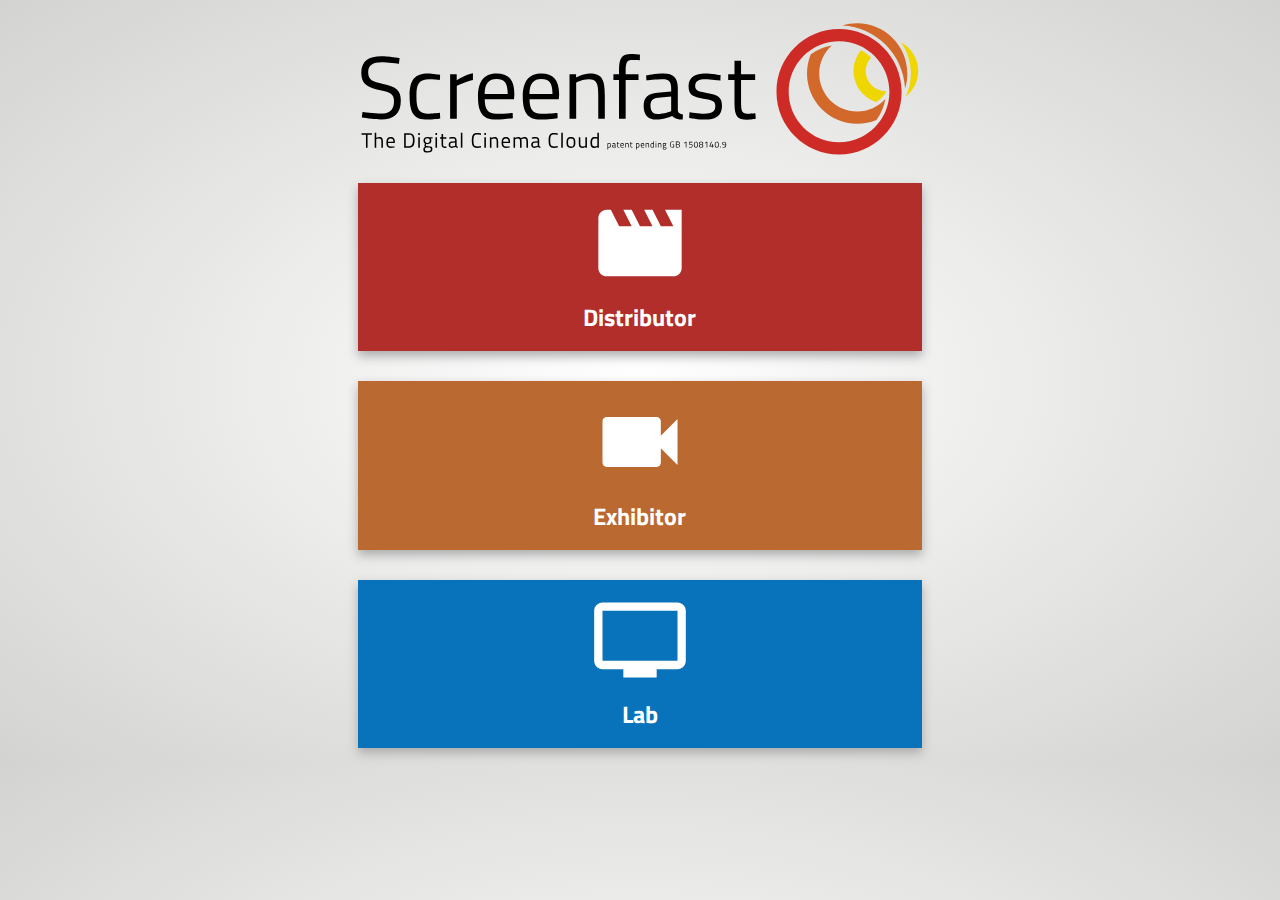
<file: index.html>
<!doctype html>
<!--[if lt IE 7]>      <html class="no-js lt-ie9 lt-ie8 lt-ie7" lang=""> <![endif]-->
<!--[if IE 7]>         <html class="no-js lt-ie9 lt-ie8" lang=""> <![endif]-->
<!--[if IE 8]>         <html class="no-js lt-ie9" lang=""> <![endif]-->
<!--[if gt IE 8]><!--> <html class="no-js" lang=""> <!--<![endif]-->
<head>

    <meta charset="utf-8">
    <meta http-equiv="X-UA-Compatible" content="IE=edge,chrome=1">
    <title>Screenfast | The Digital Cinema Cloud</title>
    <meta name="description" content="Screenfast is the revolutionary new digital cinema delivery tool from Soho Digital Cinema and The Delta Group. Welcome to the digital cinema cloud">

    <link rel="icon" type="image/png" href="http://screenfast.co/favicon-32x32.png" sizes="32x32" />
    <link rel="icon" type="image/png" href="http://screenfast.co/favicon-16x16.png" sizes="16x16" />

<!-- STYLE STUFF -->
    <!-- <link rel="stylesheet" href="css/main.min.css"> -->
    <link href='http://fonts.googleapis.com/css?family=Titillium+Web' rel='stylesheet' type='text/css'>

<!-- MOBILE STUFF -->
    <meta name="viewport" content="width=device-width, initial-scale=1">

<!-- ANDROID STUFF -->
    <meta name="theme-color" content="#353535">
    <link rel="icon" sizes="192x192" href="img/sf-android.png">

<!-- APPLE STUFF -->
    <link rel="apple-touch-icon-precomposed" sizes="57x57" href="images/apple-touch-icon-57x57.png" />
    <link rel="apple-touch-icon-precomposed" sizes="114x114" href="images/apple-touch-icon-114x114.png" />
    <link rel="apple-touch-icon-precomposed" sizes="72x72" href="images/apple-touch-icon-72x72.png" />
    <link rel="apple-touch-icon-precomposed" sizes="144x144" href="images/apple-touch-icon-144x144.png" />
    <link rel="apple-touch-icon-precomposed" sizes="120x120" href="images/apple-touch-icon-120x120.png" />
    <link rel="apple-touch-icon-precomposed" sizes="152x152" href="images/apple-touch-icon-152x152.png" />

<!-- MICROSOFT STUFF -->
    <meta name="application-name" content="Screenfast | The Digital Cinema Cloud"/>
    <meta name="msapplication-TileColor" content="#353535" />
    <meta name="msapplication-TileImage" content="http://screenfast.co/mstile-144x144.png" />

<!-- OLD IE HTML5 SHIV -->
    <!--[if lt IE 9]>
        <script src="//html5shiv.googlecode.com/svn/trunk/html5.js"></script>
        <script>window.html5 || document.write('<script src="js/vendor/html5shiv.js"><\/script>')</script>
    <![endif]-->
<style>
/*! normalize.css v3.0.2 | MIT License | git.io/normalize */html{font-family:sans-serif;-ms-text-size-adjust:100%;-webkit-text-size-adjust:100%}body{margin:0}article,aside,details,figcaption,figure,footer,header,hgroup,main,menu,nav,section,summary{display:block}audio,canvas,progress,video{display:inline-block;vertical-align:baseline}audio:not([controls]){display:none;height:0}[hidden],template{display:none}a{background-color:transparent}a:active,a:hover{outline:0}abbr[title]{border-bottom:1px dotted}b,strong{font-weight:700}dfn{font-style:italic}h1{font-size:2em;margin:.67em 0}mark{background:#ff0;color:#000}small{font-size:80%}sub,sup{font-size:75%;line-height:0;position:relative;vertical-align:baseline}sup{top:-.5em}sub{bottom:-.25em}img{border:0}svg:not(:root){overflow:hidden}figure{margin:1em 40px}hr{-moz-box-sizing:content-box;box-sizing:content-box}pre{overflow:auto}code,kbd,pre,samp{font-family:monospace,monospace;font-size:1em}button,input,optgroup,select,textarea{color:inherit;font:inherit;margin:0}button{overflow:visible}button,select{text-transform:none}button,html input[type=button],input[type=reset],input[type=submit]{-webkit-appearance:button;cursor:pointer}button[disabled],html input[disabled]{cursor:default}button::-moz-focus-inner,input::-moz-focus-inner{border:0;padding:0}input{line-height:normal}input[type=checkbox],input[type=radio]{box-sizing:border-box;padding:0}input[type=number]::-webkit-inner-spin-button,input[type=number]::-webkit-outer-spin-button{height:auto}input[type=search]{-webkit-appearance:textfield;-moz-box-sizing:content-box;-webkit-box-sizing:content-box;box-sizing:content-box}input[type=search]::-webkit-search-cancel-button,input[type=search]::-webkit-search-decoration{-webkit-appearance:none}fieldset{border:1px solid silver;margin:0 2px;padding:.35em .625em .75em}legend{border:0;padding:0}textarea{overflow:auto}optgroup{font-weight:700}table{border-collapse:collapse;border-spacing:0}td,th{padding:0}/*! HTML5 Boilerplate v5.0 | MIT License | http://h5bp.com/ */*,:after,:before{box-sizing:border-box}html{font-size:100%;line-height:1.5}::-moz-selection{background:#b3d4fc;text-shadow:none}::selection{background:#b3d4fc;text-shadow:none}hr{display:block;margin:.25em 0;padding:0;border:0;height:1px;background:#fff}iframe,img,svg,video{vertical-align:middle}body{height:100%;font-size:1em;line-height:1.5;font-weight:400;font-family:"Titillium Web",HelveticaNeue,"Helvetica Neue",Helvetica,Arial,sans-serif;color:#fff;padding-top:20px;background:#fff;background:-moz-radial-gradient(center,ellipse cover,rgba(255,255,255,1) 0,rgba(211,212,209,1) 100%);background:-webkit-gradient(radial,center center,0,center center,100%,color-stop(0,rgba(255,255,255,1)),color-stop(100%,rgba(211,212,209,1)));background:-webkit-radial-gradient(center,ellipse cover,rgba(255,255,255,1) 0,rgba(211,212,209,1) 100%);background:-o-radial-gradient(center,ellipse cover,rgba(255,255,255,1) 0,rgba(211,212,209,1) 100%);background:-ms-radial-gradient(center,ellipse cover,rgba(255,255,255,1) 0,rgba(211,212,209,1) 100%);background:radial-gradient(ellipse at center,rgba(255,255,255,1) 0,rgba(211,212,209,1) 100%);filter:progid:DXImageTransform.Microsoft.gradient(startColorstr='#ffffff', endColorstr='#d3d4d1', GradientType=1)}.wrapper{width:90%;margin:0 auto;max-width:1026px}a{text-decoration:none;color:#fff}a:hover{color:#fff;text-decoration:none}.blue{background:#0873ba}.red{background:#b22e2b}.green{background:#008e7f}.orange{background:#ba6930}.grey{background:#353535}.text-box{text-align:left;display:inline-block;padding:5%;margin:10px 0;-webkit-box-shadow:0 5px 10px #aaa;-moz-box-shadow:0 5px 10px #aaa;box-shadow:0 5px 10px #aaa}.logo{width:100%;height:auto}p{margin:.5em 0}h2{margin:.25em 0}.video-wrapper{position:relative;padding-bottom:56.25%;padding-top:0;height:0;margin:2.5% 0;background:#fff}.video-wrapper iframe{position:absolute;top:0;left:0;width:100%;height:100%}.landing{width:100%}footer{color:#353535;margin-bottom:15px}footer a{color:#b22e2b}footer a:hover{text-decoration:underline;color:#b22e2b}form{margin:20px 0;padding:0}input,textarea{padding:10px;margin:10px 0;position:relative;display:inline;width:100%;border:none;font-family:"Titillium Web",HelveticaNeue,"Helvetica Neue",Helvetica,Arial,sans-serif;color:#353535;font-size:100%}input[type=submit]{cursor:pointer;color:#fff}input[type=submit]:hover{background:#1e6da6}input:focus,textarea:focus{outline:0}label{display:block}@media only screen and (min-width:768px){.text-box{width:48%;padding:1% 2.5%;margin:0 0 35px 35px}.landing{display:inline-block;width:55%;margin:15px}.landing.red:hover{background:#942929}.landing.orange:hover{background:#a25d32}.landing.blue:hover {background:#0663a1;}.no-left-margin{margin-left:0}.logo{width:55%;height:auto;padding:0 0 10px}}.clearfix:after,.clearfix:before{content:" ";display:table}.clearfix:after{clear:both}.center{margin:0 auto;text-align:center}.full-width{width:100%}
</style>
</head>

<body>

<div class="wrapper center clearfix">
<!-- SF LOGO -->

    <img src="img/sf.svg" alt="Screenfast Logo" class="logo">

<!-- CONTENT CARDS -->

    <a href="/distributor.html">
      <div class="text-box landing red">
        <div class="center">
          <img src="img/distributor.svg" alt="Distributor icon" width="100px" class="">
          <h2>Distributor</h2>
        </div>
      </div>
    </a>
    <a href="/exhibitor.html">
      <div class="text-box landing orange">
        <div class="center">
          <img src="img/exhibitor.svg" alt="Exhibitor icon" width="100px" class="">
          <h2>Exhibitor</h2>
        </div>
      </div>
    </a>
    <a href="/lab.html">
      <div class="text-box landing blue">
        <div class="center">
          <img src="img/lab.svg" alt="Exhibitor icon" width="100px" class="">
          <h2>Lab</h2>
        </div>
      </div>
    </a>

</div> <!-- wrapper -->

<!-- GOOGLE ANALYTICS -->
    <script>
        (function(b,o,i,l,e,r){b.GoogleAnalyticsObject=l;b[l]||(b[l]=
        function(){(b[l].q=b[l].q||[]).push(arguments)});b[l].l=+new Date;
        e=o.createElement(i);r=o.getElementsByTagName(i)[0];
        e.src='//www.google-analytics.com/analytics.js';
        r.parentNode.insertBefore(e,r)}(window,document,'script','ga'));
        ga('create','UA-24138326-6','auto');ga('send','pageview');
    </script>
</body>
</html>
</file>
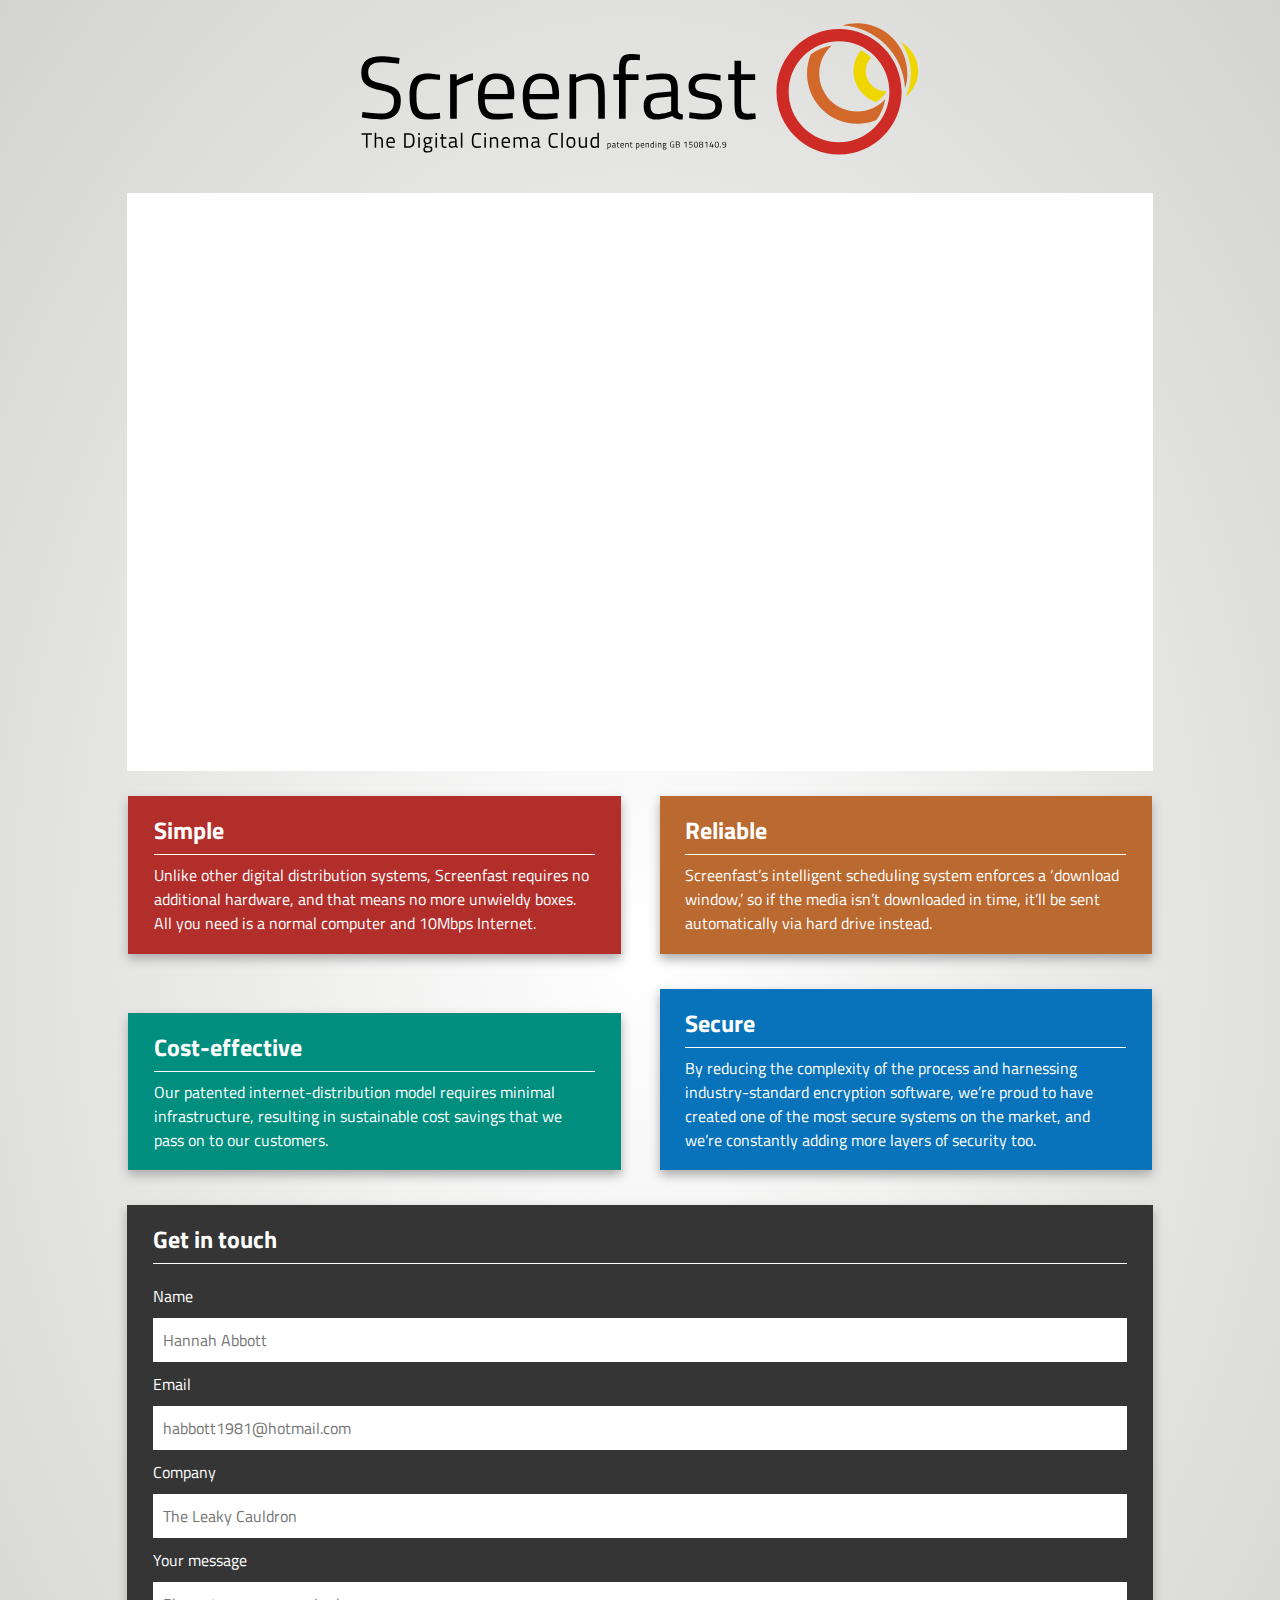
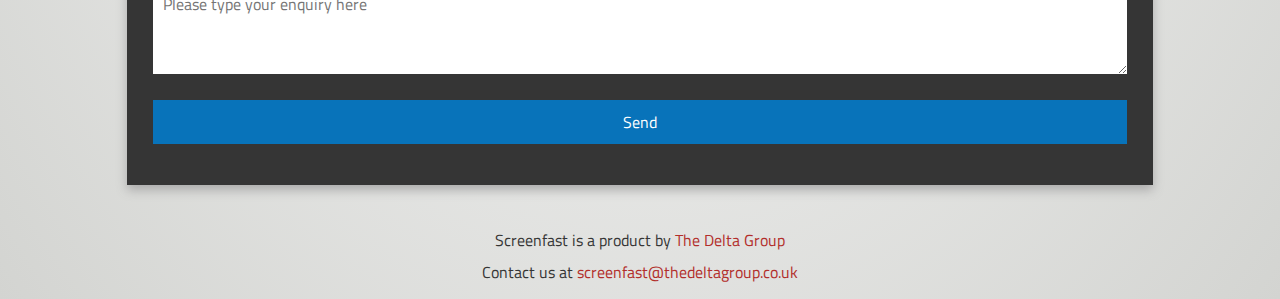
<file: distributor.html>
<!doctype html>
<!--[if lt IE 7]>      <html class="no-js lt-ie9 lt-ie8 lt-ie7" lang=""> <![endif]-->
<!--[if IE 7]>         <html class="no-js lt-ie9 lt-ie8" lang=""> <![endif]-->
<!--[if IE 8]>         <html class="no-js lt-ie9" lang=""> <![endif]-->
<!--[if gt IE 8]><!--> <html class="no-js" lang=""> <!--<![endif]-->
<head>

    <meta charset="utf-8">
    <meta http-equiv="X-UA-Compatible" content="IE=edge,chrome=1">
    <title>Screenfast | The Digital Cinema Cloud</title>
    <meta name="description" content="Screenfast is the revolutionary new digital cinema delivery tool from Soho Digital Cinema and The Delta Group. Welcome to the digital cinema cloud">

    <link rel="icon" type="image/png" href="http://screenfast.co/favicon-32x32.png" sizes="32x32" />
    <link rel="icon" type="image/png" href="http://screenfast.co/favicon-16x16.png" sizes="16x16" />

<!-- STYLE STUFF -->
    <!-- <link rel="stylesheet" href="css/main.min.css"> -->
    <link href='http://fonts.googleapis.com/css?family=Titillium+Web' rel='stylesheet' type='text/css'>

<!-- MOBILE STUFF -->
    <meta name="viewport" content="width=device-width, initial-scale=1">

<!-- ANDROID STUFF -->
    <meta name="theme-color" content="#353535">
    <link rel="icon" sizes="192x192" href="img/sf-android.png">

<!-- APPLE STUFF -->
    <link rel="apple-touch-icon-precomposed" sizes="57x57" href="images/apple-touch-icon-57x57.png" />
    <link rel="apple-touch-icon-precomposed" sizes="114x114" href="images/apple-touch-icon-114x114.png" />
    <link rel="apple-touch-icon-precomposed" sizes="72x72" href="images/apple-touch-icon-72x72.png" />
    <link rel="apple-touch-icon-precomposed" sizes="144x144" href="images/apple-touch-icon-144x144.png" />
    <link rel="apple-touch-icon-precomposed" sizes="120x120" href="images/apple-touch-icon-120x120.png" />
    <link rel="apple-touch-icon-precomposed" sizes="152x152" href="images/apple-touch-icon-152x152.png" />

<!-- MICROSOFT STUFF -->
    <meta name="application-name" content="Screenfast | The Digital Cinema Cloud"/>
    <meta name="msapplication-TileColor" content="#353535" />
    <meta name="msapplication-TileImage" content="http://screenfast.co/mstile-144x144.png" />

<!-- OLD IE HTML5 STUFF -->
    <!--[if lt IE 9]>
        <script src="//html5shiv.googlecode.com/svn/trunk/html5.js"></script>
        <script>window.html5 || document.write('<script src="js/vendor/html5shiv.js"><\/script>')</script>
    <![endif]-->
<style>
/*! normalize.css v3.0.2 | MIT License | git.io/normalize */html{font-family:sans-serif;-ms-text-size-adjust:100%;-webkit-text-size-adjust:100%}body{margin:0}article,aside,details,figcaption,figure,footer,header,hgroup,main,menu,nav,section,summary{display:block}audio,canvas,progress,video{display:inline-block;vertical-align:baseline}audio:not([controls]){display:none;height:0}[hidden],template{display:none}a{background-color:transparent}a:active,a:hover{outline:0}abbr[title]{border-bottom:1px dotted}b,strong{font-weight:700}dfn{font-style:italic}h1{font-size:2em;margin:.67em 0}mark{background:#ff0;color:#000}small{font-size:80%}sub,sup{font-size:75%;line-height:0;position:relative;vertical-align:baseline}sup{top:-.5em}sub{bottom:-.25em}img{border:0}svg:not(:root){overflow:hidden}figure{margin:1em 40px}hr{-moz-box-sizing:content-box;box-sizing:content-box}pre{overflow:auto}code,kbd,pre,samp{font-family:monospace,monospace;font-size:1em}button,input,optgroup,select,textarea{color:inherit;font:inherit;margin:0}button{overflow:visible}button,select{text-transform:none}button,html input[type=button],input[type=reset],input[type=submit]{-webkit-appearance:button;cursor:pointer}button[disabled],html input[disabled]{cursor:default}button::-moz-focus-inner,input::-moz-focus-inner{border:0;padding:0}input{line-height:normal}input[type=checkbox],input[type=radio]{box-sizing:border-box;padding:0}input[type=number]::-webkit-inner-spin-button,input[type=number]::-webkit-outer-spin-button{height:auto}input[type=search]{-webkit-appearance:textfield;-moz-box-sizing:content-box;-webkit-box-sizing:content-box;box-sizing:content-box}input[type=search]::-webkit-search-cancel-button,input[type=search]::-webkit-search-decoration{-webkit-appearance:none}fieldset{border:1px solid silver;margin:0 2px;padding:.35em .625em .75em}legend{border:0;padding:0}textarea{overflow:auto}optgroup{font-weight:700}table{border-collapse:collapse;border-spacing:0}td,th{padding:0}/*! HTML5 Boilerplate v5.0 | MIT License | http://h5bp.com/ */*,:after,:before{box-sizing:border-box}html{font-size:100%;line-height:1.5}::-moz-selection{background:#b3d4fc;text-shadow:none}::selection{background:#b3d4fc;text-shadow:none}hr{display:block;margin:.25em 0;padding:0;border:0;height:1px;background:#fff}iframe,img,svg,video{vertical-align:middle}body{height:100%;font-size:1em;line-height:1.5;font-weight:400;font-family:"Titillium Web",HelveticaNeue,"Helvetica Neue",Helvetica,Arial,sans-serif;color:#fff;padding-top:20px;background:#fff;background:-moz-radial-gradient(center,ellipse cover,rgba(255,255,255,1) 0,rgba(211,212,209,1) 100%);background:-webkit-gradient(radial,center center,0,center center,100%,color-stop(0,rgba(255,255,255,1)),color-stop(100%,rgba(211,212,209,1)));background:-webkit-radial-gradient(center,ellipse cover,rgba(255,255,255,1) 0,rgba(211,212,209,1) 100%);background:-o-radial-gradient(center,ellipse cover,rgba(255,255,255,1) 0,rgba(211,212,209,1) 100%);background:-ms-radial-gradient(center,ellipse cover,rgba(255,255,255,1) 0,rgba(211,212,209,1) 100%);background:radial-gradient(ellipse at center,rgba(255,255,255,1) 0,rgba(211,212,209,1) 100%);filter:progid:DXImageTransform.Microsoft.gradient(startColorstr='#ffffff', endColorstr='#d3d4d1', GradientType=1)}.wrapper{width:90%;margin:0 auto;max-width:1026px}a{text-decoration:none;color:#fff}a:hover{color:#fff;text-decoration:none}.blue{background:#0873ba}.red{background:#b22e2b}.green{background:#008e7f}.orange{background:#ba6930}.grey{background:#353535}.text-box{text-align:left;display:inline-block;padding:5%;margin:10px 0;-webkit-box-shadow:0 5px 10px #aaa;-moz-box-shadow:0 5px 10px #aaa;box-shadow:0 5px 10px #aaa}.logo{width:100%;height:auto}p{margin:.5em 0}h2{margin:.25em 0}.video-wrapper{position:relative;padding-bottom:56.25%;padding-top:0;height:0;margin:2.5% 0;background:#fff}.video-wrapper iframe{position:absolute;top:0;left:0;width:100%;height:100%}.landing{width:100%}footer{color:#353535;margin-bottom:15px}footer a{color:#b22e2b}footer a:hover{text-decoration:underline;color:#b22e2b}form{margin:20px 0;padding:0}input,textarea{padding:10px;margin:10px 0;position:relative;display:inline;width:100%;border:none;font-family:"Titillium Web",HelveticaNeue,"Helvetica Neue",Helvetica,Arial,sans-serif;color:#353535;font-size:100%}input[type=submit]{cursor:pointer;color:#fff}input[type=submit]:hover{background:#1e6da6}input:focus,textarea:focus{outline:0}label{display:block}@media only screen and (min-width:768px){.text-box{width:48%;padding:1% 2.5%;margin:0 0 35px 35px}.landing{display:inline-block;width:55%;margin:30px}.landing.red:hover{background:#942929}.landing.orange:hover{background:#a25d32}.no-left-margin{margin-left:0}.logo{width:55%;height:auto;padding:0 0 10px}}.clearfix:after,.clearfix:before{content:" ";display:table}.clearfix:after{clear:both}.center{margin:0 auto;text-align:center}.full-width{width:100%}
</style>
</head>
<body>

<div class="wrapper center clearfix">

<!-- SF LOGO -->

    <img src="img/sf.svg" alt="Screenfast Logo" class="logo">

    <div class="video-wrapper">
        <iframe src="https://www.youtube.com/embed/Ne0i8n5sS-k?modestbranding&rel=0&showinfo=0&theme=light&autohide=1" frameborder="0" allowfullscreen></iframe>
    </div>

<!-- CONTENT CARDS -->
    <div class="text-box red no-left-margin">
        <h2>Simple</h2>
        <hr>
        <p>Unlike other digital distribution systems, Screenfast requires no additional hardware, and that means no more unwieldy boxes. All you need is a normal computer and 10Mbps Internet.</p>
    </div>
    <div class="text-box orange ">
        <h2>Reliable</h2>
        <hr>
        <p>Screenfast’s intelligent scheduling system enforces a ‘download window,’ so if the media isn’t downloaded in time, it’ll be sent automatically via hard drive instead.</p>
    </div>
    <div class="text-box green no-left-margin">
        <h2>Cost-effective</h2>
        <hr>
        <p>Our patented internet-distribution model requires minimal infrastructure, resulting in sustainable cost savings that we pass on to our customers.</p>
    </div>
    <div class="text-box blue ">
        <h2>Secure</h2>
        <hr>
        <p>By reducing the complexity of the process and harnessing industry-standard encryption software, we’re proud to have created one of the most secure systems on the market, and we’re constantly adding more layers of security too. </p>
    </div>

<!-- CONTACT FORM -->
    <div class="text-box grey no-left-margin full-width">

      <div class="form">

        <h2 class="">Get in touch</h2>
        <hr>

        <form action="//formspree.io/screenfast@thedeltagroup.co.uk" method="POST">

            <label for="name">Name</label>
            <input type="text" name="name" placeholder="Hannah Abbott" required>

            <label for="email">Email</label>
            <input type="email" name="email" placeholder="habbott1981@hotmail.com" required>

            <label for="company">Company</label>
            <input type="text" name="company" placeholder="The Leaky Cauldron" required>

            <label for="body">Your message</label>
            <textarea name="body" rows="3" placeholder="Please type your enquiry here"required></textarea>

            <input type="hidden" name="_next" value="//screenfast.co/thanks.html">

            <input type="submit" value="Send" class="blue">

        </form>

      </div>

    </div> <!-- grey text-box -->

    <footer>
        <p>Screenfast is a product by <a href="http://thedeltagroup.co.uk" target="_blank">The Delta Group</a></p>
        <p>Contact us at <a href="mailto:screenfast@thedeltagroup.co.uk">screenfast@thedeltagroup.co.uk</a></p>
    </footer>

</div> <!-- wrapper -->

<!-- GOOGLE ANALYTICS -->
    <script>
        (function(b,o,i,l,e,r){b.GoogleAnalyticsObject=l;b[l]||(b[l]=
        function(){(b[l].q=b[l].q||[]).push(arguments)});b[l].l=+new Date;
        e=o.createElement(i);r=o.getElementsByTagName(i)[0];
        e.src='//www.google-analytics.com/analytics.js';
        r.parentNode.insertBefore(e,r)}(window,document,'script','ga'));
        ga('create','UA-24138326-6','auto');ga('send','pageview');
    </script>
</body>
</html>
</file>
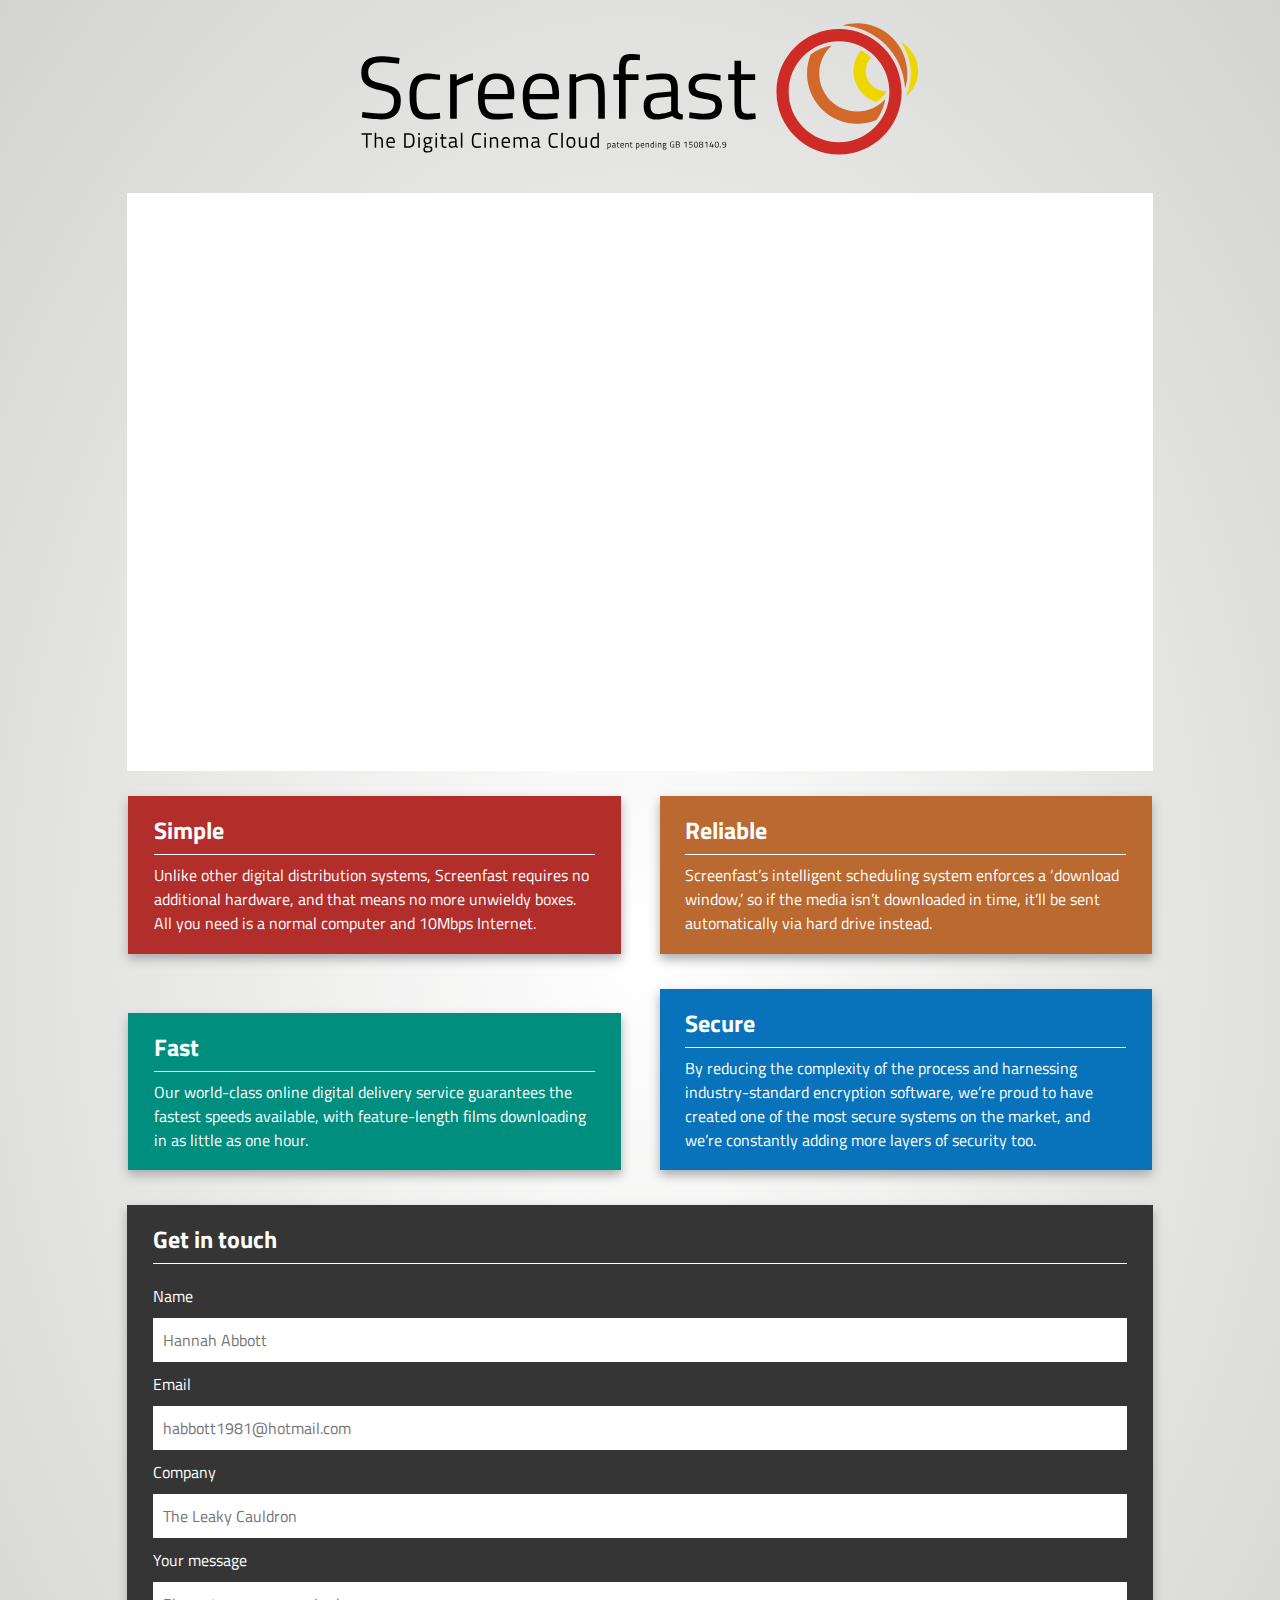
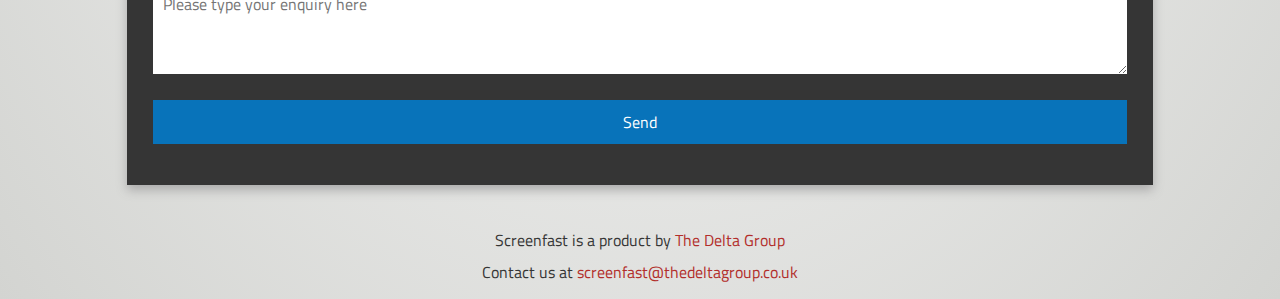
<file: exhibitor.html>
<!doctype html>
<!--[if lt IE 7]>      <html class="no-js lt-ie9 lt-ie8 lt-ie7" lang=""> <![endif]-->
<!--[if IE 7]>         <html class="no-js lt-ie9 lt-ie8" lang=""> <![endif]-->
<!--[if IE 8]>         <html class="no-js lt-ie9" lang=""> <![endif]-->
<!--[if gt IE 8]><!--> <html class="no-js" lang=""> <!--<![endif]-->
<head>

    <meta charset="utf-8">
    <meta http-equiv="X-UA-Compatible" content="IE=edge,chrome=1">
    <title>Screenfast | The Digital Cinema Cloud</title>
    <meta name="description" content="Screenfast is the revolutionary new digital cinema delivery tool from Soho Digital Cinema and The Delta Group. Welcome to the digital cinema cloud">

    <link rel="icon" type="image/png" href="http://screenfast.co/favicon-32x32.png" sizes="32x32" />
    <link rel="icon" type="image/png" href="http://screenfast.co/favicon-16x16.png" sizes="16x16" />

<!-- STYLE STUFF -->
    <!-- <link rel="stylesheet" href="css/main.min.css"> -->
    <link href='http://fonts.googleapis.com/css?family=Titillium+Web' rel='stylesheet' type='text/css'>

<!-- MOBILE STUFF -->
    <meta name="viewport" content="width=device-width, initial-scale=1">

<!-- ANDROID STUFF -->
    <meta name="theme-color" content="#353535">
    <link rel="icon" sizes="192x192" href="img/sf-android.png">

<!-- APPLE STUFF -->
    <link rel="apple-touch-icon-precomposed" sizes="57x57" href="images/apple-touch-icon-57x57.png" />
    <link rel="apple-touch-icon-precomposed" sizes="114x114" href="images/apple-touch-icon-114x114.png" />
    <link rel="apple-touch-icon-precomposed" sizes="72x72" href="images/apple-touch-icon-72x72.png" />
    <link rel="apple-touch-icon-precomposed" sizes="144x144" href="images/apple-touch-icon-144x144.png" />
    <link rel="apple-touch-icon-precomposed" sizes="120x120" href="images/apple-touch-icon-120x120.png" />
    <link rel="apple-touch-icon-precomposed" sizes="152x152" href="images/apple-touch-icon-152x152.png" />

<!-- MICROSOFT STUFF -->
    <meta name="application-name" content="Screenfast | The Digital Cinema Cloud"/>
    <meta name="msapplication-TileColor" content="#353535" />
    <meta name="msapplication-TileImage" content="http://screenfast.co/mstile-144x144.png" />

<!-- OLD IE HTML5 STUFF -->
    <!--[if lt IE 9]>
        <script src="//html5shiv.googlecode.com/svn/trunk/html5.js"></script>
        <script>window.html5 || document.write('<script src="js/vendor/html5shiv.js"><\/script>')</script>
    <![endif]-->

<style>
/*! normalize.css v3.0.2 | MIT License | git.io/normalize */html{font-family:sans-serif;-ms-text-size-adjust:100%;-webkit-text-size-adjust:100%}body{margin:0}article,aside,details,figcaption,figure,footer,header,hgroup,main,menu,nav,section,summary{display:block}audio,canvas,progress,video{display:inline-block;vertical-align:baseline}audio:not([controls]){display:none;height:0}[hidden],template{display:none}a{background-color:transparent}a:active,a:hover{outline:0}abbr[title]{border-bottom:1px dotted}b,strong{font-weight:700}dfn{font-style:italic}h1{font-size:2em;margin:.67em 0}mark{background:#ff0;color:#000}small{font-size:80%}sub,sup{font-size:75%;line-height:0;position:relative;vertical-align:baseline}sup{top:-.5em}sub{bottom:-.25em}img{border:0}svg:not(:root){overflow:hidden}figure{margin:1em 40px}hr{-moz-box-sizing:content-box;box-sizing:content-box}pre{overflow:auto}code,kbd,pre,samp{font-family:monospace,monospace;font-size:1em}button,input,optgroup,select,textarea{color:inherit;font:inherit;margin:0}button{overflow:visible}button,select{text-transform:none}button,html input[type=button],input[type=reset],input[type=submit]{-webkit-appearance:button;cursor:pointer}button[disabled],html input[disabled]{cursor:default}button::-moz-focus-inner,input::-moz-focus-inner{border:0;padding:0}input{line-height:normal}input[type=checkbox],input[type=radio]{box-sizing:border-box;padding:0}input[type=number]::-webkit-inner-spin-button,input[type=number]::-webkit-outer-spin-button{height:auto}input[type=search]{-webkit-appearance:textfield;-moz-box-sizing:content-box;-webkit-box-sizing:content-box;box-sizing:content-box}input[type=search]::-webkit-search-cancel-button,input[type=search]::-webkit-search-decoration{-webkit-appearance:none}fieldset{border:1px solid silver;margin:0 2px;padding:.35em .625em .75em}legend{border:0;padding:0}textarea{overflow:auto}optgroup{font-weight:700}table{border-collapse:collapse;border-spacing:0}td,th{padding:0}/*! HTML5 Boilerplate v5.0 | MIT License | http://h5bp.com/ */*,:after,:before{box-sizing:border-box}html{font-size:100%;line-height:1.5}::-moz-selection{background:#b3d4fc;text-shadow:none}::selection{background:#b3d4fc;text-shadow:none}hr{display:block;margin:.25em 0;padding:0;border:0;height:1px;background:#fff}iframe,img,svg,video{vertical-align:middle}body{height:100%;font-size:1em;line-height:1.5;font-weight:400;font-family:"Titillium Web",HelveticaNeue,"Helvetica Neue",Helvetica,Arial,sans-serif;color:#fff;padding-top:20px;background:#fff;background:-moz-radial-gradient(center,ellipse cover,rgba(255,255,255,1) 0,rgba(211,212,209,1) 100%);background:-webkit-gradient(radial,center center,0,center center,100%,color-stop(0,rgba(255,255,255,1)),color-stop(100%,rgba(211,212,209,1)));background:-webkit-radial-gradient(center,ellipse cover,rgba(255,255,255,1) 0,rgba(211,212,209,1) 100%);background:-o-radial-gradient(center,ellipse cover,rgba(255,255,255,1) 0,rgba(211,212,209,1) 100%);background:-ms-radial-gradient(center,ellipse cover,rgba(255,255,255,1) 0,rgba(211,212,209,1) 100%);background:radial-gradient(ellipse at center,rgba(255,255,255,1) 0,rgba(211,212,209,1) 100%);filter:progid:DXImageTransform.Microsoft.gradient(startColorstr='#ffffff', endColorstr='#d3d4d1', GradientType=1)}.wrapper{width:90%;margin:0 auto;max-width:1026px}a{text-decoration:none;color:#fff}a:hover{color:#fff;text-decoration:none}.blue{background:#0873ba}.red{background:#b22e2b}.green{background:#008e7f}.orange{background:#ba6930}.grey{background:#353535}.text-box{text-align:left;display:inline-block;padding:5%;margin:10px 0;-webkit-box-shadow:0 5px 10px #aaa;-moz-box-shadow:0 5px 10px #aaa;box-shadow:0 5px 10px #aaa}.logo{width:100%;height:auto}p{margin:.5em 0}h2{margin:.25em 0}.video-wrapper{position:relative;padding-bottom:56.25%;padding-top:0;height:0;margin:2.5% 0;background:#fff}.video-wrapper iframe{position:absolute;top:0;left:0;width:100%;height:100%}.landing{width:100%}footer{color:#353535;margin-bottom:15px}footer a{color:#b22e2b}footer a:hover{text-decoration:underline;color:#b22e2b}form{margin:20px 0;padding:0}input,textarea{padding:10px;margin:10px 0;position:relative;display:inline;width:100%;border:none;font-family:"Titillium Web",HelveticaNeue,"Helvetica Neue",Helvetica,Arial,sans-serif;color:#353535;font-size:100%}input[type=submit]{cursor:pointer;color:#fff}input[type=submit]:hover{background:#1e6da6}input:focus,textarea:focus{outline:0}label{display:block}@media only screen and (min-width:768px){.text-box{width:48%;padding:1% 2.5%;margin:0 0 35px 35px}.landing{display:inline-block;width:55%;margin:30px}.landing.red:hover{background:#942929}.landing.orange:hover{background:#a25d32}.no-left-margin{margin-left:0}.logo{width:55%;height:auto;padding:0 0 10px}}.clearfix:after,.clearfix:before{content:" ";display:table}.clearfix:after{clear:both}.center{margin:0 auto;text-align:center}.full-width{width:100%}
</style>
</head>
<body>

<div class="wrapper center clearfix">

<!-- SF LOGO -->

    <img src="img/sf.svg" alt="Screenfast Logo" class="logo">

    <div class="video-wrapper">
        <iframe src="https://www.youtube.com/embed/I1XiA2bvjDI?modestbranding&rel=0&showinfo=0&theme=light&autohide=1" frameborder="0" allowfullscreen></iframe>
    </div>

<!-- CONTENT CARDS -->
    <div class="text-box red no-left-margin">
        <h2>Simple</h2>
        <hr>
        <p>Unlike other digital distribution systems, Screenfast requires no additional hardware, and that means no more unwieldy boxes. All you need is a normal computer and 10Mbps Internet.</p>
    </div>
    <div class="text-box orange ">
        <h2>Reliable</h2>
        <hr>
        <p>Screenfast’s intelligent scheduling system enforces a ‘download window,’ so if the media isn’t downloaded in time, it’ll be sent automatically via hard drive instead.</p>
    </div>
    <div class="text-box green no-left-margin">
        <h2>Fast</h2>
        <hr>
        <p>Our world-class online digital delivery service guarantees the fastest speeds available, with feature-length films downloading in as little as one hour.</p>
    </div>
    <div class="text-box blue ">
        <h2>Secure</h2>
        <hr>
        <p>By reducing the complexity of the process and harnessing industry-standard encryption software, we’re proud to have created one of the most secure systems on the market, and we’re constantly adding more layers of security too. </p>
    </div>

<!-- CONTACT FORM -->
    <div class="text-box grey no-left-margin full-width">

      <div class="form">

        <h2 class="">Get in touch</h2>
        <hr>

        <form action="//formspree.io/screenfast@thedeltagroup.co.uk" method="POST">

            <label for="name">Name</label>
            <input type="text" name="name" placeholder="Hannah Abbott" required>

            <label for="_replyto">Email</label>
            <input type="email" name="_replyto" placeholder="habbott1981@hotmail.com" required>

            <label for="company">Company</label>
            <input type="text" name="company" placeholder="The Leaky Cauldron" required>

            <label for="body">Your message</label>
            <textarea name="body" rows="3" placeholder="Please type your enquiry here"required></textarea>

            <input type="hidden" name="_next" value="//screenfast.co/thanks.html">

            <input type="submit" value="Send" class="blue">

        </form>

      </div>

    </div> <!-- grey text-box -->

    <footer>
        <p>Screenfast is a product by <a href="http://thedeltagroup.co.uk" target="_blank">The Delta Group</a></p>
        <p>Contact us at <a href="mailto:screenfast@thedeltagroup.co.uk">screenfast@thedeltagroup.co.uk</a></p>
    </footer>

</div> <!-- wrapper -->

<!-- GOOGLE ANALYTICS -->
    <script>
        (function(b,o,i,l,e,r){b.GoogleAnalyticsObject=l;b[l]||(b[l]=
        function(){(b[l].q=b[l].q||[]).push(arguments)});b[l].l=+new Date;
        e=o.createElement(i);r=o.getElementsByTagName(i)[0];
        e.src='//www.google-analytics.com/analytics.js';
        r.parentNode.insertBefore(e,r)}(window,document,'script','ga'));
        ga('create','UA-24138326-6','auto');ga('send','pageview');
    </script>
</body>
</html>
</file>
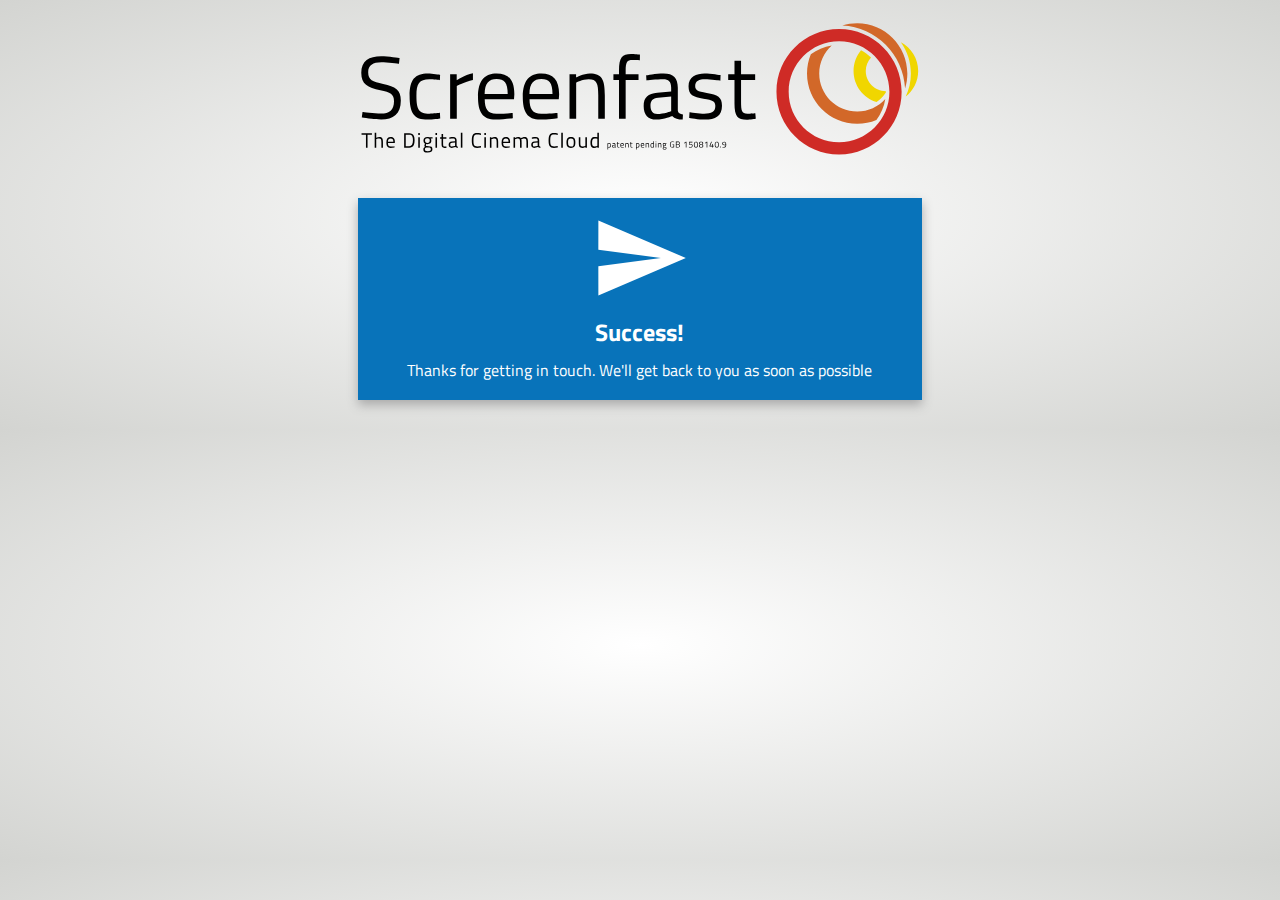
<file: thanks.html>
<!doctype html>
<!--[if lt IE 7]>      <html class="no-js lt-ie9 lt-ie8 lt-ie7" lang=""> <![endif]-->
<!--[if IE 7]>         <html class="no-js lt-ie9 lt-ie8" lang=""> <![endif]-->
<!--[if IE 8]>         <html class="no-js lt-ie9" lang=""> <![endif]-->
<!--[if gt IE 8]><!--> <html class="no-js" lang=""> <!--<![endif]-->
<head>

    <meta charset="utf-8">
    <meta http-equiv="X-UA-Compatible" content="IE=edge,chrome=1">
    <title>Screenfast | The Digital Cinema Cloud</title>
    <meta name="description" content="Screenfast is the revolutionary new digital cinema delivery tool from Soho Digital Cinema and The Delta Group. Welcome to the digital cinema cloud">

    <link rel="icon" type="image/png" href="http://screenfast.co/favicon-32x32.png" sizes="32x32" />
    <link rel="icon" type="image/png" href="http://screenfast.co/favicon-16x16.png" sizes="16x16" />

<!-- STYLE STUFF -->
    <!-- <link rel="stylesheet" href="css/main.min.css"> -->
    <link href='http://fonts.googleapis.com/css?family=Titillium+Web' rel='stylesheet' type='text/css'>

<!-- MOBILE STUFF -->
    <meta name="viewport" content="width=device-width, initial-scale=1">

<!-- ANDROID STUFF -->
    <meta name="theme-color" content="#353535">
    <link rel="icon" sizes="192x192" href="img/sf-android.png">

<!-- APPLE STUFF -->
    <link rel="apple-touch-icon-precomposed" sizes="57x57" href="images/apple-touch-icon-57x57.png" />
    <link rel="apple-touch-icon-precomposed" sizes="114x114" href="images/apple-touch-icon-114x114.png" />
    <link rel="apple-touch-icon-precomposed" sizes="72x72" href="images/apple-touch-icon-72x72.png" />
    <link rel="apple-touch-icon-precomposed" sizes="144x144" href="images/apple-touch-icon-144x144.png" />
    <link rel="apple-touch-icon-precomposed" sizes="120x120" href="images/apple-touch-icon-120x120.png" />
    <link rel="apple-touch-icon-precomposed" sizes="152x152" href="images/apple-touch-icon-152x152.png" />

<!-- MICROSOFT STUFF -->
    <meta name="application-name" content="Screenfast | The Digital Cinema Cloud"/>
    <meta name="msapplication-TileColor" content="#353535" />
    <meta name="msapplication-TileImage" content="http://screenfast.co/mstile-144x144.png" />

<!-- OLD IE HTML5 SHIV -->
    <!--[if lt IE 9]>
        <script src="//html5shiv.googlecode.com/svn/trunk/html5.js"></script>
        <script>window.html5 || document.write('<script src="js/vendor/html5shiv.js"><\/script>')</script>
    <![endif]-->
<style>/*! normalize.css v3.0.2 | MIT License | git.io/normalize */html{font-family:sans-serif;-ms-text-size-adjust:100%;-webkit-text-size-adjust:100%}body{margin:0}article,aside,details,figcaption,figure,footer,header,hgroup,main,menu,nav,section,summary{display:block}audio,canvas,progress,video{display:inline-block;vertical-align:baseline}audio:not([controls]){display:none;height:0}[hidden],template{display:none}a{background-color:transparent}a:active,a:hover{outline:0}abbr[title]{border-bottom:1px dotted}b,strong{font-weight:700}dfn{font-style:italic}h1{font-size:2em;margin:.67em 0}mark{background:#ff0;color:#000}small{font-size:80%}sub,sup{font-size:75%;line-height:0;position:relative;vertical-align:baseline}sup{top:-.5em}sub{bottom:-.25em}img{border:0}svg:not(:root){overflow:hidden}figure{margin:1em 40px}hr{-moz-box-sizing:content-box;box-sizing:content-box}pre{overflow:auto}code,kbd,pre,samp{font-family:monospace,monospace;font-size:1em}button,input,optgroup,select,textarea{color:inherit;font:inherit;margin:0}button{overflow:visible}button,select{text-transform:none}button,html input[type=button],input[type=reset],input[type=submit]{-webkit-appearance:button;cursor:pointer}button[disabled],html input[disabled]{cursor:default}button::-moz-focus-inner,input::-moz-focus-inner{border:0;padding:0}input{line-height:normal}input[type=checkbox],input[type=radio]{box-sizing:border-box;padding:0}input[type=number]::-webkit-inner-spin-button,input[type=number]::-webkit-outer-spin-button{height:auto}input[type=search]{-webkit-appearance:textfield;-moz-box-sizing:content-box;-webkit-box-sizing:content-box;box-sizing:content-box}input[type=search]::-webkit-search-cancel-button,input[type=search]::-webkit-search-decoration{-webkit-appearance:none}fieldset{border:1px solid silver;margin:0 2px;padding:.35em .625em .75em}legend{border:0;padding:0}textarea{overflow:auto}optgroup{font-weight:700}table{border-collapse:collapse;border-spacing:0}td,th{padding:0}/*! HTML5 Boilerplate v5.0 | MIT License | http://h5bp.com/ */*,:after,:before{box-sizing:border-box}html{font-size:100%;line-height:1.5}::-moz-selection{background:#b3d4fc;text-shadow:none}::selection{background:#b3d4fc;text-shadow:none}hr{display:block;margin:.25em 0;padding:0;border:0;height:1px;background:#fff}iframe,img,svg,video{vertical-align:middle}body{height:100%;font-size:1em;line-height:1.5;font-weight:400;font-family:"Titillium Web",HelveticaNeue,"Helvetica Neue",Helvetica,Arial,sans-serif;color:#fff;padding-top:20px;background:#fff;background:-moz-radial-gradient(center,ellipse cover,rgba(255,255,255,1) 0,rgba(211,212,209,1) 100%);background:-webkit-gradient(radial,center center,0,center center,100%,color-stop(0,rgba(255,255,255,1)),color-stop(100%,rgba(211,212,209,1)));background:-webkit-radial-gradient(center,ellipse cover,rgba(255,255,255,1) 0,rgba(211,212,209,1) 100%);background:-o-radial-gradient(center,ellipse cover,rgba(255,255,255,1) 0,rgba(211,212,209,1) 100%);background:-ms-radial-gradient(center,ellipse cover,rgba(255,255,255,1) 0,rgba(211,212,209,1) 100%);background:radial-gradient(ellipse at center,rgba(255,255,255,1) 0,rgba(211,212,209,1) 100%);filter:progid:DXImageTransform.Microsoft.gradient(startColorstr='#ffffff', endColorstr='#d3d4d1', GradientType=1)}.wrapper{width:90%;margin:0 auto;max-width:1026px}a{text-decoration:none;color:#fff}a:hover{color:#fff;text-decoration:none}.blue{background:#0873ba}.red{background:#b22e2b}.green{background:#008e7f}.orange{background:#ba6930}.grey{background:#353535}.text-box{text-align:left;display:inline-block;padding:5%;margin:10px 0;-webkit-box-shadow:0 5px 10px #aaa;-moz-box-shadow:0 5px 10px #aaa;box-shadow:0 5px 10px #aaa}.logo{width:100%;height:auto}p{margin:.5em 0}h2{margin:.25em 0}.video-wrapper{position:relative;padding-bottom:56.25%;padding-top:0;height:0;margin:2.5% 0;background:#fff}.video-wrapper iframe{position:absolute;top:0;left:0;width:100%;height:100%}.landing{width:100%}footer{color:#353535;margin-bottom:15px}footer a{color:#b22e2b}footer a:hover{text-decoration:underline;color:#b22e2b}form{margin:20px 0;padding:0}input,textarea{padding:10px;margin:10px 0;position:relative;display:inline;width:100%;border:none;font-family:"Titillium Web",HelveticaNeue,"Helvetica Neue",Helvetica,Arial,sans-serif;color:#353535;font-size:100%}input[type=submit]{cursor:pointer;color:#fff}input[type=submit]:hover{background:#1e6da6}input:focus,textarea:focus{outline:0}label{display:block}@media only screen and (min-width:768px){.text-box{width:48%;padding:1% 2.5%;margin:0 0 35px 35px}.landing{display:inline-block;width:55%;margin:30px}.landing.red:hover{background:#942929}.landing.orange:hover{background:#a25d32}.no-left-margin{margin-left:0}.logo{width:55%;height:auto;padding:0 0 10px}}.clearfix:after,.clearfix:before{content:" ";display:table}.clearfix:after{clear:both}.center{margin:0 auto;text-align:center}.full-width{width:100%}
</style>
</head>

<body>

<div class="wrapper center clearfix">
<!-- SF LOGO -->

    <img src="img/sf.svg" alt="Screenfast Logo" class="logo">

<!-- CONTENT CARDS -->

      <div class="text-box landing blue">
        <div class="center">
          <img src="img/send.svg" alt="Successfully sent email icon" width="100px" class="">
          <h2>Success!</h2>
          <p>Thanks for getting in touch. We'll get back to you as soon as possible</p>
        </div>
      </div>
    </a>

</div> <!-- wrapper -->

<!-- GOOGLE ANALYTICS -->
    <script>
        (function(b,o,i,l,e,r){b.GoogleAnalyticsObject=l;b[l]||(b[l]=
        function(){(b[l].q=b[l].q||[]).push(arguments)});b[l].l=+new Date;
        e=o.createElement(i);r=o.getElementsByTagName(i)[0];
        e.src='//www.google-analytics.com/analytics.js';
        r.parentNode.insertBefore(e,r)}(window,document,'script','ga'));
        ga('create','UA-24138326-6','auto');ga('send','pageview');
    </script>
</body>
</html>
</file>
<file: css/main.min.css>
/*! normalize.css v3.0.2 | MIT License | git.io/normalize */html{font-family:sans-serif;-ms-text-size-adjust:100%;-webkit-text-size-adjust:100%}body{margin:0}article,aside,details,figcaption,figure,footer,header,hgroup,main,menu,nav,section,summary{display:block}audio,canvas,progress,video{display:inline-block;vertical-align:baseline}audio:not([controls]){display:none;height:0}[hidden],template{display:none}a{background-color:transparent}a:active,a:hover{outline:0}abbr[title]{border-bottom:1px dotted}b,strong{font-weight:700}dfn{font-style:italic}h1{font-size:2em;margin:.67em 0}mark{background:#ff0;color:#000}small{font-size:80%}sub,sup{font-size:75%;line-height:0;position:relative;vertical-align:baseline}sup{top:-.5em}sub{bottom:-.25em}img{border:0}svg:not(:root){overflow:hidden}figure{margin:1em 40px}hr{-moz-box-sizing:content-box;box-sizing:content-box}pre{overflow:auto}code,kbd,pre,samp{font-family:monospace,monospace;font-size:1em}button,input,optgroup,select,textarea{color:inherit;font:inherit;margin:0}button{overflow:visible}button,select{text-transform:none}button,html input[type=button],input[type=reset],input[type=submit]{-webkit-appearance:button;cursor:pointer}button[disabled],html input[disabled]{cursor:default}button::-moz-focus-inner,input::-moz-focus-inner{border:0;padding:0}input{line-height:normal}input[type=checkbox],input[type=radio]{box-sizing:border-box;padding:0}input[type=number]::-webkit-inner-spin-button,input[type=number]::-webkit-outer-spin-button{height:auto}input[type=search]{-webkit-appearance:textfield;-moz-box-sizing:content-box;-webkit-box-sizing:content-box;box-sizing:content-box}input[type=search]::-webkit-search-cancel-button,input[type=search]::-webkit-search-decoration{-webkit-appearance:none}fieldset{border:1px solid silver;margin:0 2px;padding:.35em .625em .75em}legend{border:0;padding:0}textarea{overflow:auto}optgroup{font-weight:700}table{border-collapse:collapse;border-spacing:0}td,th{padding:0}/*! HTML5 Boilerplate v5.0 | MIT License | http://h5bp.com/ */*,:after,:before{box-sizing:border-box}html{font-size:100%;line-height:1.5}::-moz-selection{background:#b3d4fc;text-shadow:none}::selection{background:#b3d4fc;text-shadow:none}hr{display:block;margin:.25em 0;padding:0;border:0;height:1px;background:#fff}iframe,img,svg,video{vertical-align:middle}body{height:100%;font-size:1em;line-height:1.5;font-weight:400;font-family:"Titillium Web",HelveticaNeue,"Helvetica Neue",Helvetica,Arial,sans-serif;color:#fff;padding-top:20px;background:#fff;background:-moz-radial-gradient(center,ellipse cover,rgba(255,255,255,1) 0,rgba(211,212,209,1) 100%);background:-webkit-gradient(radial,center center,0,center center,100%,color-stop(0,rgba(255,255,255,1)),color-stop(100%,rgba(211,212,209,1)));background:-webkit-radial-gradient(center,ellipse cover,rgba(255,255,255,1) 0,rgba(211,212,209,1) 100%);background:-o-radial-gradient(center,ellipse cover,rgba(255,255,255,1) 0,rgba(211,212,209,1) 100%);background:-ms-radial-gradient(center,ellipse cover,rgba(255,255,255,1) 0,rgba(211,212,209,1) 100%);background:radial-gradient(ellipse at center,rgba(255,255,255,1) 0,rgba(211,212,209,1) 100%);filter:progid:DXImageTransform.Microsoft.gradient(startColorstr='#ffffff', endColorstr='#d3d4d1', GradientType=1)}.wrapper{width:90%;margin:0 auto;max-width:1026px}a{text-decoration:none;color:#fff}a:hover{color:#fff;text-decoration:none}.blue{background:#0873ba}.red{background:#b22e2b}.green{background:#008e7f}.orange{background:#ba6930}.grey{background:#353535}.text-box{text-align:left;display:inline-block;padding:5%;margin:10px 0;-webkit-box-shadow:0 5px 10px #aaa;-moz-box-shadow:0 5px 10px #aaa;box-shadow:0 5px 10px #aaa}.logo{width:100%;height:auto}p{margin:.5em 0}h2{margin:.25em 0}.video-wrapper{position:relative;padding-bottom:56.25%;padding-top:0;height:0;margin:2.5% 0;background:#fff}.video-wrapper iframe{position:absolute;top:0;left:0;width:100%;height:100%}.landing{width:100%}footer{color:#353535;margin-bottom:15px}footer a{color:#b22e2b}footer a:hover{text-decoration:underline;color:#b22e2b}form{margin:20px 0;padding:0}input,textarea{padding:10px;margin:10px 0;position:relative;display:inline;width:100%;border:none;font-family:"Titillium Web",HelveticaNeue,"Helvetica Neue",Helvetica,Arial,sans-serif;color:#353535;font-size:100%}input[type=submit]{cursor:pointer;color:#fff}input[type=submit]:hover{background:#1e6da6}input:focus,textarea:focus{outline:0}label{display:block}@media only screen and (min-width:768px){.text-box{width:48%;padding:1% 2.5%;margin:0 0 35px 35px}.landing{display:inline-block;width:55%;margin:15px}.landing.red:hover{background:#942929}.landing.orange:hover{background:#a25d32}.landing.blue:hover{    background:#0663a1;}.no-left-margin{margin-left:0}.logo{width:55%;height:auto;padding:0 0 10px}}.clearfix:after,.clearfix:before{content:" ";display:table}.clearfix:after{clear:both}.center{margin:0 auto;text-align:center}.full-width{width:100%}
</file>
